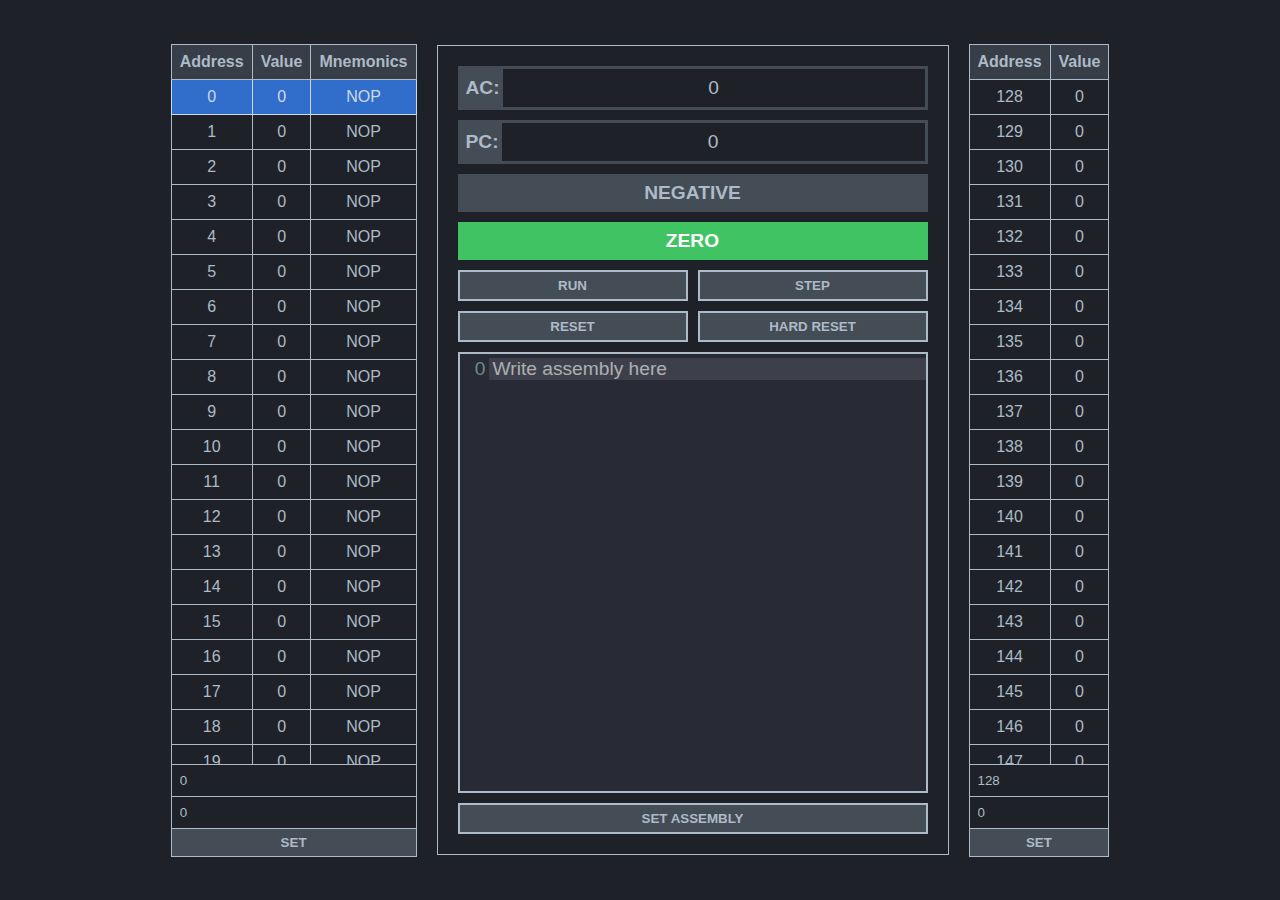
<file: index.html>
<!DOCTYPE html>
<html lang="en">
  <head>
    <title>Neander</title>

    <meta charset="UTF-8" />
    <meta http-equiv="X-UA-Compatible" content="IE=edge" />
    <meta name="viewport" content="width=device-width, initial-scale=1.0" />

    <link rel="stylesheet" href="./css/style.css" />

    <link rel="stylesheet" href="./css/codemirror.css" />
    <link rel="stylesheet" href="./css/dracula.css" />
    <script src="./scripts/codemirror.js"></script>
    <script src="./scripts/active-line.js"></script>
    <script src="./scripts/placeholder.js"></script>
  </head>
  <body>
    <div class="wrapper">
      <div class="instructions table-wrapper">
        <table>
          <thead>
            <tr>
              <th>Address</th>
              <th>Value</th>
              <th>Mnemonics</th>
            </tr>
          </thead>
          <tbody></tbody>
        </table>
        <form class="add add-instruction">
          <input type="text" name="address" placeholder="Address" value="0" />
          <input type="text" name="value" placeholder="Value" value="0" />
          <button type="submit">SET</button>
        </form>
      </div>

      <div class="info">
        <div class="registers">
          <div class="ac">AC: <span>0</span></div>
          <div class="pc">PC: <span>0</span></div>
        </div>
        <div class="flags">
          <div class="n flag">NEGATIVE</div>
          <div class="z flag">ZERO</div>
        </div>
        <div class="controls">
          <div class="running">
            <button id="run">RUN</button>
            <button id="step">STEP</button>
          </div>
          <div class="resetting">
            <button id="reset">RESET</button>
            <button id="hard-reset">HARD RESET</button>
          </div>
        </div>
        <div class="code">
          <textarea></textarea>
          <button id="set-assembly">SET ASSEMBLY</button>
        </div>
      </div>

      <div class="data table-wrapper">
        <table>
          <thead>
            <tr>
              <th>Address</th>
              <th>Value</th>
            </tr>
          </thead>
          <tbody></tbody>
        </table>
        <form class="add add-data">
          <input type="text" name="address" placeholder="Address" value="128" />
          <input type="text" name="value" placeholder="Value" value="0" />
          <button type="submit">SET</button>
        </form>
      </div>
    </div>

    <script src="./scripts/utils.js"></script>
    <script src="./scripts/instructions.js"></script>
    <script src="./scripts/Memory.js"></script>
    <script src="./scripts/CPU.js"></script>
    <script src="./scripts/UI.js"></script>
    <script src="./scripts/neander.js"></script>
  </body>
</html>
</file>
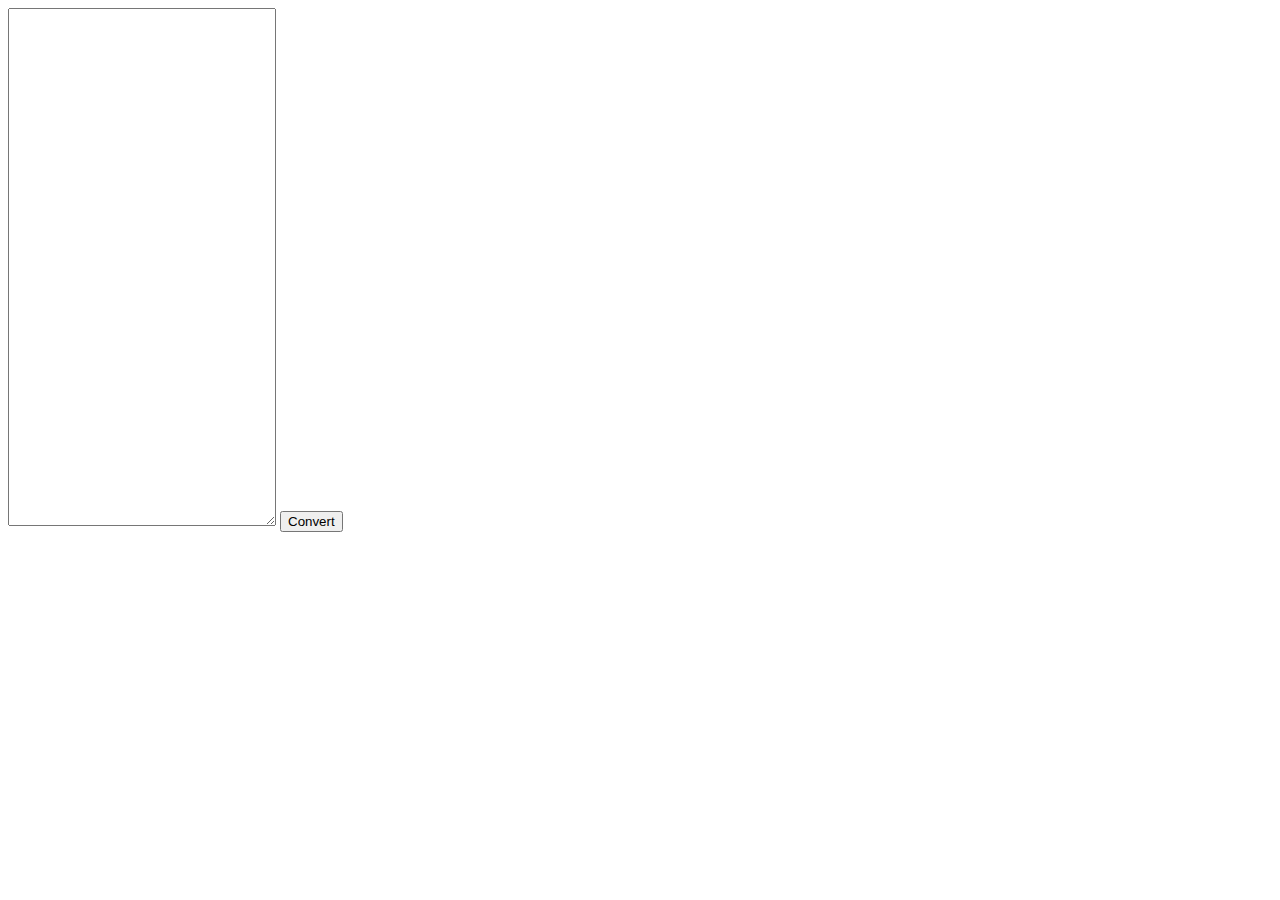
<file: test.html>
<!DOCTYPE html>
<html lang="en">
  <head>
    <meta charset="UTF-8" />
    <meta http-equiv="X-UA-Compatible" content="IE=edge" />
    <meta name="viewport" content="width=device-width, initial-scale=1.0" />
    <title>Document</title>

    <style>
      textarea {
        width: 250px;
        height: 500px;
        font-size: 1.2em;
        padding: 8px;
        outline: none;
      }
    </style>
  </head>
  <body>
    <textarea></textarea>
    <button>Convert</button>

    <script>
      /* MNEMONIC: [opcode, bytes] */
      const mnemonics = {
        NOP: [0, 1],
        STA: [16, 2],
        LDA: [32, 2],
        ADD: [48, 2],
        OR: [64, 0],
        AND: [80, 0],
        NOT: [96, 1],
        JMP: [128, 2],
        JN: [144, 2],
        JZ: [160, 2],
        HLT: [240, 1],
      };

      const textarea = document.querySelector("textarea");

      document.querySelector("button").addEventListener("click", () => {
        const instructions = textarea.value
          .replace(/\s+/g, " ")
          .trim()
          .toUpperCase()
          .split(" ");

        decodeInstructions(instructions);
      });

      function decodeInstructions(instructions) {
        const result = [];

        for (let i = 0; i < instructions.length; i++) {
          const [opcode, bytes] = mnemonics[instructions[i]] || [0, 0];

          if (!opcode) {
            throw new Error(`Invalid mnemonic: ${instructions[i]}`);
          }

          result[i] = opcode;
          if (bytes === 2) {
            if (isNaN(instructions[i + 1])) {
              throw new Error(`Invalid memory address: ${instructions[i + 1]}`);
            }

            result[++i] = parseInt(instructions[i]);
          }
        }

        console.log(result);
      }
    </script>
  </body>
</html>
</file>
<file: css/codemirror.css>
/* BASICS */

.CodeMirror {
  /* Set height, width, borders, and global font properties here */
  font-family: monospace;
  height: 300px;
  color: black;
  direction: ltr;
}

/* PADDING */

.CodeMirror-lines {
  padding: 4px 0; /* Vertical padding around content */
}
.CodeMirror pre.CodeMirror-line,
.CodeMirror pre.CodeMirror-line-like {
  padding: 0 4px; /* Horizontal padding of content */
}

.CodeMirror-scrollbar-filler, .CodeMirror-gutter-filler {
  background-color: white; /* The little square between H and V scrollbars */
}

/* GUTTER */

.CodeMirror-gutters {
  border-right: 1px solid #ddd;
  background-color: #f7f7f7;
  white-space: nowrap;
}
.CodeMirror-linenumbers {}
.CodeMirror-linenumber {
  padding: 0 3px 0 5px;
  min-width: 20px;
  text-align: right;
  color: #999;
  white-space: nowrap;
}

.CodeMirror-guttermarker { color: black; }
.CodeMirror-guttermarker-subtle { color: #999; }

/* CURSOR */

.CodeMirror-cursor {
  border-left: 1px solid black;
  border-right: none;
  width: 0;
}
/* Shown when moving in bi-directional text */
.CodeMirror div.CodeMirror-secondarycursor {
  border-left: 1px solid silver;
}
.cm-fat-cursor .CodeMirror-cursor {
  width: auto;
  border: 0 !important;
  background: #7e7;
}
.cm-fat-cursor div.CodeMirror-cursors {
  z-index: 1;
}
.cm-fat-cursor-mark {
  background-color: rgba(20, 255, 20, 0.5);
  -webkit-animation: blink 1.06s steps(1) infinite;
  -moz-animation: blink 1.06s steps(1) infinite;
  animation: blink 1.06s steps(1) infinite;
}
.cm-animate-fat-cursor {
  width: auto;
  border: 0;
  -webkit-animation: blink 1.06s steps(1) infinite;
  -moz-animation: blink 1.06s steps(1) infinite;
  animation: blink 1.06s steps(1) infinite;
  background-color: #7e7;
}
@-moz-keyframes blink {
  0% {}
  50% { background-color: transparent; }
  100% {}
}
@-webkit-keyframes blink {
  0% {}
  50% { background-color: transparent; }
  100% {}
}
@keyframes blink {
  0% {}
  50% { background-color: transparent; }
  100% {}
}

/* Can style cursor different in overwrite (non-insert) mode */
.CodeMirror-overwrite .CodeMirror-cursor {}

.cm-tab { display: inline-block; text-decoration: inherit; }

.CodeMirror-rulers {
  position: absolute;
  left: 0; right: 0; top: -50px; bottom: 0;
  overflow: hidden;
}
.CodeMirror-ruler {
  border-left: 1px solid #ccc;
  top: 0; bottom: 0;
  position: absolute;
}

/* DEFAULT THEME */

.cm-s-default .cm-header {color: blue;}
.cm-s-default .cm-quote {color: #090;}
.cm-negative {color: #d44;}
.cm-positive {color: #292;}
.cm-header, .cm-strong {font-weight: bold;}
.cm-em {font-style: italic;}
.cm-link {text-decoration: underline;}
.cm-strikethrough {text-decoration: line-through;}

.cm-s-default .cm-keyword {color: #708;}
.cm-s-default .cm-atom {color: #219;}
.cm-s-default .cm-number {color: #164;}
.cm-s-default .cm-def {color: #00f;}
.cm-s-default .cm-variable,
.cm-s-default .cm-punctuation,
.cm-s-default .cm-property,
.cm-s-default .cm-operator {}
.cm-s-default .cm-variable-2 {color: #05a;}
.cm-s-default .cm-variable-3, .cm-s-default .cm-type {color: #085;}
.cm-s-default .cm-comment {color: #a50;}
.cm-s-default .cm-string {color: #a11;}
.cm-s-default .cm-string-2 {color: #f50;}
.cm-s-default .cm-meta {color: #555;}
.cm-s-default .cm-qualifier {color: #555;}
.cm-s-default .cm-builtin {color: #30a;}
.cm-s-default .cm-bracket {color: #997;}
.cm-s-default .cm-tag {color: #170;}
.cm-s-default .cm-attribute {color: #00c;}
.cm-s-default .cm-hr {color: #999;}
.cm-s-default .cm-link {color: #00c;}

.cm-s-default .cm-error {color: #f00;}
.cm-invalidchar {color: #f00;}

.CodeMirror-composing { border-bottom: 2px solid; }

/* Default styles for common addons */

div.CodeMirror span.CodeMirror-matchingbracket {color: #0b0;}
div.CodeMirror span.CodeMirror-nonmatchingbracket {color: #a22;}
.CodeMirror-matchingtag { background: rgba(255, 150, 0, .3); }
.CodeMirror-activeline-background {background: #e8f2ff;}

/* STOP */

/* The rest of this file contains styles related to the mechanics of
   the editor. You probably shouldn't touch them. */

.CodeMirror {
  position: relative;
  overflow: hidden;
  background: white;
}

.CodeMirror-scroll {
  overflow: scroll !important; /* Things will break if this is overridden */
  /* 50px is the magic margin used to hide the element's real scrollbars */
  /* See overflow: hidden in .CodeMirror */
  margin-bottom: -50px; margin-right: -50px;
  padding-bottom: 50px;
  height: 100%;
  outline: none; /* Prevent dragging from highlighting the element */
  position: relative;
}
.CodeMirror-sizer {
  position: relative;
  border-right: 50px solid transparent;
}

/* The fake, visible scrollbars. Used to force redraw during scrolling
   before actual scrolling happens, thus preventing shaking and
   flickering artifacts. */
.CodeMirror-vscrollbar, .CodeMirror-hscrollbar, .CodeMirror-scrollbar-filler, .CodeMirror-gutter-filler {
  position: absolute;
  z-index: 6;
  display: none;
  outline: none;
}
.CodeMirror-vscrollbar {
  right: 0; top: 0;
  overflow-x: hidden;
  overflow-y: scroll;
}
.CodeMirror-hscrollbar {
  bottom: 0; left: 0;
  overflow-y: hidden;
  overflow-x: scroll;
}
.CodeMirror-scrollbar-filler {
  right: 0; bottom: 0;
}
.CodeMirror-gutter-filler {
  left: 0; bottom: 0;
}

.CodeMirror-gutters {
  position: absolute; left: 0; top: 0;
  min-height: 100%;
  z-index: 3;
}
.CodeMirror-gutter {
  white-space: normal;
  height: 100%;
  display: inline-block;
  vertical-align: top;
  margin-bottom: -50px;
}
.CodeMirror-gutter-wrapper {
  position: absolute;
  z-index: 4;
  background: none !important;
  border: none !important;
}
.CodeMirror-gutter-background {
  position: absolute;
  top: 0; bottom: 0;
  z-index: 4;
}
.CodeMirror-gutter-elt {
  position: absolute;
  cursor: default;
  z-index: 4;
}
.CodeMirror-gutter-wrapper ::selection { background-color: transparent }
.CodeMirror-gutter-wrapper ::-moz-selection { background-color: transparent }

.CodeMirror-lines {
  cursor: text;
  min-height: 1px; /* prevents collapsing before first draw */
}
.CodeMirror pre.CodeMirror-line,
.CodeMirror pre.CodeMirror-line-like {
  /* Reset some styles that the rest of the page might have set */
  -moz-border-radius: 0; -webkit-border-radius: 0; border-radius: 0;
  border-width: 0;
  background: transparent;
  font-family: inherit;
  font-size: inherit;
  margin: 0;
  white-space: pre;
  word-wrap: normal;
  line-height: inherit;
  color: inherit;
  z-index: 2;
  position: relative;
  overflow: visible;
  -webkit-tap-highlight-color: transparent;
  -webkit-font-variant-ligatures: contextual;
  font-variant-ligatures: contextual;
}
.CodeMirror-wrap pre.CodeMirror-line,
.CodeMirror-wrap pre.CodeMirror-line-like {
  word-wrap: break-word;
  white-space: pre-wrap;
  word-break: normal;
}

.CodeMirror-linebackground {
  position: absolute;
  left: 0; right: 0; top: 0; bottom: 0;
  z-index: 0;
}

.CodeMirror-linewidget {
  position: relative;
  z-index: 2;
  padding: 0.1px; /* Force widget margins to stay inside of the container */
}

.CodeMirror-widget {}

.CodeMirror-rtl pre { direction: rtl; }

.CodeMirror-code {
  outline: none;
}

/* Force content-box sizing for the elements where we expect it */
.CodeMirror-scroll,
.CodeMirror-sizer,
.CodeMirror-gutter,
.CodeMirror-gutters,
.CodeMirror-linenumber {
  -moz-box-sizing: content-box;
  box-sizing: content-box;
}

.CodeMirror-measure {
  position: absolute;
  width: 100%;
  height: 0;
  overflow: hidden;
  visibility: hidden;
}

.CodeMirror-cursor {
  position: absolute;
  pointer-events: none;
}
.CodeMirror-measure pre { position: static; }

div.CodeMirror-cursors {
  visibility: hidden;
  position: relative;
  z-index: 3;
}
div.CodeMirror-dragcursors {
  visibility: visible;
}

.CodeMirror-focused div.CodeMirror-cursors {
  visibility: visible;
}

.CodeMirror-selected { background: #d9d9d9; }
.CodeMirror-focused .CodeMirror-selected { background: #d7d4f0; }
.CodeMirror-crosshair { cursor: crosshair; }
.CodeMirror-line::selection, .CodeMirror-line > span::selection, .CodeMirror-line > span > span::selection { background: #d7d4f0; }
.CodeMirror-line::-moz-selection, .CodeMirror-line > span::-moz-selection, .CodeMirror-line > span > span::-moz-selection { background: #d7d4f0; }

.cm-searching {
  background-color: #ffa;
  background-color: rgba(255, 255, 0, .4);
}

/* Used to force a border model for a node */
.cm-force-border { padding-right: .1px; }

@media print {
  /* Hide the cursor when printing */
  .CodeMirror div.CodeMirror-cursors {
    visibility: hidden;
  }
}

/* See issue #2901 */
.cm-tab-wrap-hack:after { content: ''; }

/* Help users use markselection to safely style text background */
span.CodeMirror-selectedtext { background: none; }
</file>
<file: css/dracula.css>
/*

    Name:       dracula
    Author:     Michael Kaminsky (http://github.com/mkaminsky11)

    Original dracula color scheme by Zeno Rocha (https://github.com/zenorocha/dracula-theme)

*/


.cm-s-dracula.CodeMirror, .cm-s-dracula .CodeMirror-gutters {
  background-color: #282a36 !important;
  color: #f8f8f2 !important;
  border: none;
}
.cm-s-dracula .CodeMirror-gutters { color: #282a36; }
.cm-s-dracula .CodeMirror-cursor { border-left: solid thin #f8f8f0; }
.cm-s-dracula .CodeMirror-linenumber { color: #6D8A88; }
.cm-s-dracula .CodeMirror-selected { background: rgba(255, 255, 255, 0.10); }
.cm-s-dracula .CodeMirror-line::selection, .cm-s-dracula .CodeMirror-line > span::selection, .cm-s-dracula .CodeMirror-line > span > span::selection { background: rgba(255, 255, 255, 0.10); }
.cm-s-dracula .CodeMirror-line::-moz-selection, .cm-s-dracula .CodeMirror-line > span::-moz-selection, .cm-s-dracula .CodeMirror-line > span > span::-moz-selection { background: rgba(255, 255, 255, 0.10); }
.cm-s-dracula span.cm-comment { color: #6272a4; }
.cm-s-dracula span.cm-string, .cm-s-dracula span.cm-string-2 { color: #f1fa8c; }
.cm-s-dracula span.cm-number { color: #bd93f9; }
.cm-s-dracula span.cm-variable { color: #50fa7b; }
.cm-s-dracula span.cm-variable-2 { color: white; }
.cm-s-dracula span.cm-def { color: #50fa7b; }
.cm-s-dracula span.cm-operator { color: #ff79c6; }
.cm-s-dracula span.cm-keyword { color: #ff79c6; }
.cm-s-dracula span.cm-atom { color: #bd93f9; }
.cm-s-dracula span.cm-meta { color: #f8f8f2; }
.cm-s-dracula span.cm-tag { color: #ff79c6; }
.cm-s-dracula span.cm-attribute { color: #50fa7b; }
.cm-s-dracula span.cm-qualifier { color: #50fa7b; }
.cm-s-dracula span.cm-property { color: #66d9ef; }
.cm-s-dracula span.cm-builtin { color: #50fa7b; }
.cm-s-dracula span.cm-variable-3, .cm-s-dracula span.cm-type { color: #ffb86c; }

.cm-s-dracula .CodeMirror-activeline-background { background: rgba(255,255,255,0.1); }
.cm-s-dracula .CodeMirror-matchingbracket { text-decoration: underline; color: white !important; }
</file>
<file: css/style.css>
/* Variables */
:root {
  --color1: #1e2228;
  --color2: #444c56;
  --color3: #373e47;
  --color4: #adbac7;
  --color5: #40c463;
  --color6: #ffffff;
}

/* Reset */
* {
  padding: 0;
  margin: 0;
  box-sizing: border-box;
  outline: none;
  font-family: "Fira Code", sans-serif;
}

body {
  background-color: #1e2228;
  width: 100%;
  height: 100vh;
}

/* Table */
table {
  color: var(--color4);
  height: 80%;
  display: block;
  overflow-y: auto;
  width: 100%;
  border-spacing: 0;
}

/* == https://stackoverflow.com/a/53559396 */
table th {
  /* Apply both top and bottom borders to the <th> */
  border-top: 1px solid;
  border-bottom: 1px solid;
  border-right: 1px solid;
}

table td {
  /* For cells, apply the border to one of each side only (right but not left, bottom but not top) */
  border-bottom: 1px solid;
  border-right: 1px solid;
}

table th:first-child,
table td:first-child {
  /* Apply a left border on the first <td> or <th> in a row */
  border-left: 1px solid;
}
/* https://stackoverflow.com/a/53559396 == */

td,
th {
  text-align: center;
  padding: 8px;
}

th {
  position: -webkit-sticky;
  position: sticky;
  top: 0;
  z-index: 10;
  background-color: var(--color3);
}

table::-webkit-scrollbar {
  width: 6px;
}

table::-webkit-scrollbar-track {
  background-color: var(--color3);
}

table::-webkit-scrollbar-thumb {
  background: var(--color4);
}

tr.current-pc {
  background: #316dca;
  color: #cdd9e5;
}

/* Wrapper */
.wrapper {
  display: flex;
  width: 100%;
  height: 100vh;
  justify-content: center;
  align-items: center;
  gap: 20px;
}

/* Table Wrapper */
.table-wrapper {
  width: min-content;
  height: 100%;
  display: flex;
  flex-direction: column;
  justify-content: center;
  align-items: center;
}

.add {
  display: flex;
  width: 100%;
  flex-direction: column;
}

.add input {
  width: 100%;
  padding: 8px;
  border: 1px solid var(--color4);
  background-color: var(--color1);
  color: var(--color4);
  border-bottom: 0;
}

.add input::placeholder {
  color: var(--color4);
}

.add button {
  width: 100%;
  padding: 6px;
  border: 1px solid var(--color4);
  background-color: var(--color2);
  color: var(--color4);
  cursor: pointer;
  font-weight: bold;
}

.add button:hover {
  background-color: var(--color3);
}

/* Info */
.info {
  height: 90%;
  width: 40%;
  border: 1px solid var(--color4);
  display: flex;
  flex-direction: column;
  align-items: center;
  padding: 20px;
  gap: 10px;
}

.registers {
  display: flex;
  width: 100%;
  gap: 10px;
  flex-direction: column;
  justify-content: center;
  align-items: center;
}

.registers div {
  background-color: var(--color2);
  font-size: 1.2em;
  font-weight: bold;
  color: var(--color4);
  display: flex;
  justify-content: center;
  align-items: center;
  padding: 0 0 0 8px;
  width: 100%;
}

.registers div span {
  background-color: var(--color1);
  padding: 8px;
  font-weight: normal;
  color: var(--color4);
  border: 3px solid var(--color2);
  width: 100%;
  text-align: center;
}

.flags {
  display: flex;
  width: 100%;
  gap: 10px;
  flex-direction: column;
  justify-content: center;
  align-items: center;
}

.flags .flag {
  background-color: var(--color2);
  width: 100%;
  padding: 8px;
  color: var(--color4);
  font-size: 1.2em;
  font-weight: bold;
  text-align: center;
}

.flags .actived {
  background-color: var(--color5);
  color: var(--color6);
}

.controls {
  display: flex;
  width: 100%;
  gap: 10px;
  flex-direction: column;
  justify-content: center;
  align-items: center;
}

.controls button {
  width: 100%;
  border: 0;
  padding: 6px;
  cursor: pointer;
  background-color: var(--color2);
  border: 2px solid var(--color4);
  color: var(--color4);
  font-weight: bold;
}

.controls button:hover {
  background-color: var(--color3);
}

.controls .running,
.controls .resetting {
  width: 100%;
  display: flex;
  gap: 10px;
}

/* Code */
.code {
  width: 100%;
  height: 100%;
  display: flex;
  justify-content: center;
  flex-direction: column;
}

.code .CodeMirror {
  width: 100%;
  margin-bottom: 10px;
  font-size: 1.2em;
  border: 2px solid var(--color4) !important;
  flex-grow: 1;
}

.CodeMirror-placeholder {
  opacity: 0.6;
  font-weight: 200;
}

.code button {
  width: 100%;
  border: 0;
  padding: 6px;
  cursor: pointer;
  background-color: var(--color2);
  border: 2px solid var(--color4);
  color: var(--color4);
  font-weight: bold;
}

.code button:hover {
  background-color: var(--color3);
}
</file>
